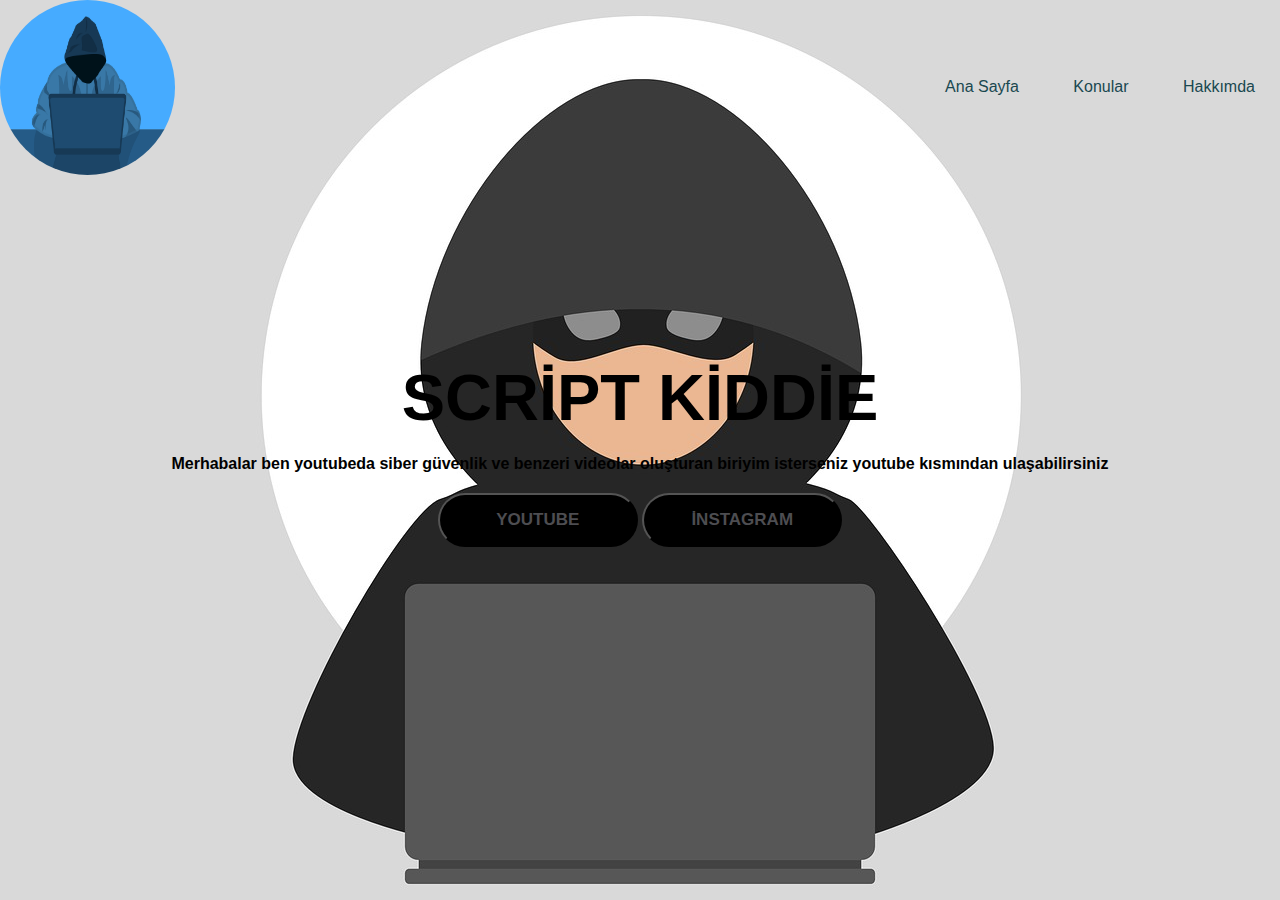
<file: index.html>
<!DOCTYPE html>
<html lang="en">
<head>
   <!--KİME BAKMIŞTINIZ? ;)-->
    <meta charset="UTF-8">
    <meta http-equiv="X-UA-Compatible" content="IE=edge">
    <meta name="viewport" content="width=device-width, initial-scale=1.0">
    <title>Script kiddielerin ortak adresi</title>
    <link rel="stylesheet" href="style.css">
</head>
<body>
  <div class="container">
<div class="banner">
 <div class="navbar">
  <img src="hack.png" alt="" class="logo" width="175" height="175">
   <ul>
      <li><a href="#">Ana Sayfa</a></li>
      <li><a href="2.sayfa.html" target="_blank" >Konular</a></li>
      <li><a href="#">Hakkımda</a></li>
   </ul>
 </div>
<div class="content">
    <h1>SCRİPT KİDDİE</h1>
    <p>Merhabalar ben youtubeda siber güvenlik ve benzeri videolar oluşturan biriyim isterseniz youtube kısmından ulaşabilirsiniz</p>
    <button type="button" onclick="window.location.href = 'https://www.youtube.com/channel/UCMw5GlQdMLMCjZf5oEr1ohQ';">YOUTUBE</button>
    <button type="button" onclick="window.location.href = 'https://www.instagram.com/scriptkiddie2022/';" >İNSTAGRAM</button>
  </div>
</div>
</body>
</html>
</file>
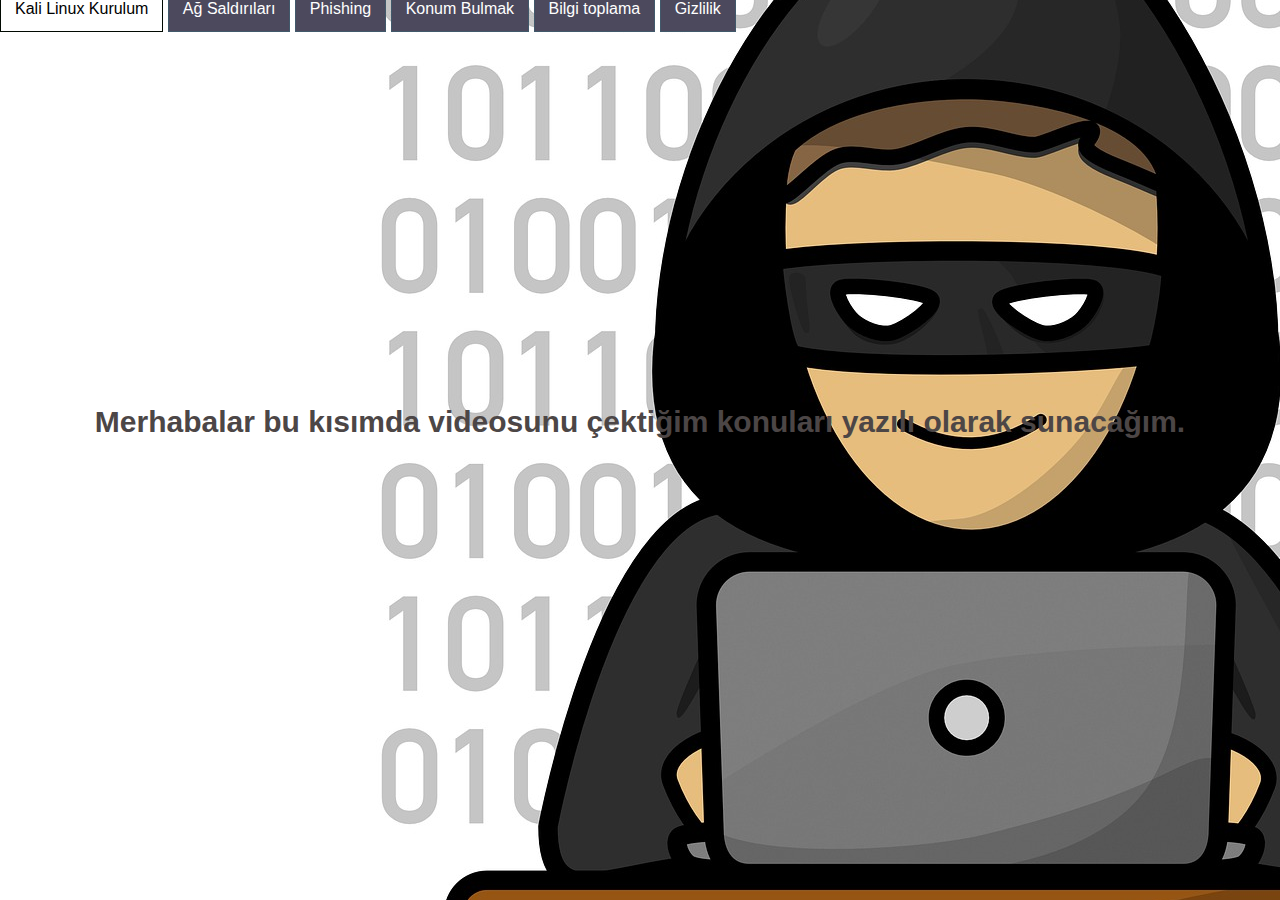
<file: 2.sayfa.html>
<!DOCTYPE html>
<html lang="en">
<head>
    <meta charset="UTF-8">
    <meta http-equiv="X-UA-Compatible" content="IE=edge">
    <meta name="viewport" content="width=device-width, initial-scale=1.0">
    <title>Konular</title>
    <link rel="stylesheet" href="2.sayfa.css">
</head>
<body>
    <div class="link">
        <ul>
            <a href="kalikurulum.html" target="_blank">Kali Linux Kurulum</a> 
            <a href="#">Ağ Saldırıları</a>
            <a href="Phishing.html" target="_blank" >Phishing</a>
            <a href="#">Konum Bulmak</a>
            <a href="#">Bilgi toplama</a>
            <a href="#">Gizlilik</a>
        </ul>

    <div class="navbar">
        <p>Merhabalar bu kısımda videosunu çektiğim konuları yazılı olarak sunacağım.</p>
    </div>
    
</body>
</html>
</file>
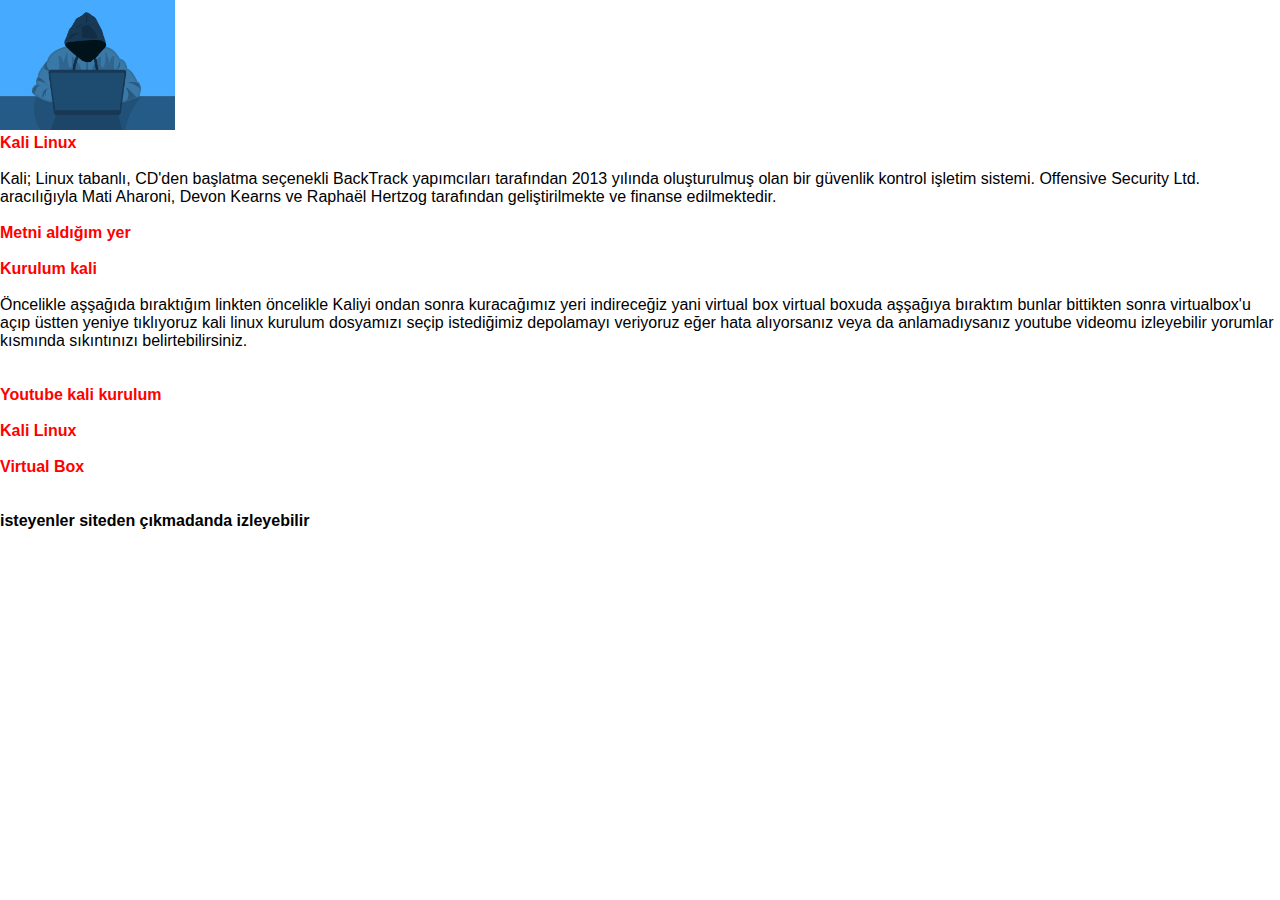
<file: kalikurulum.html>
<!DOCTYPE html>
<html lang="en">
<head>
    <meta charset="UTF-8">
    <meta http-equiv="X-UA-Compatible" content="IE=edge">
    <meta name="viewport" content="width=device-width, initial-scale=1.0">
    <title>kali Kurulum</title>
    <link rel="stylesheet" href="kalikurulum.css">
</head>
<body>
    <img src="hack.png" alt="" class="logo" width="175" height="130">
    <div class="container">
    <div class="background">
        <strong>Kali Linux</strong>
        <br>
        <br>
        <p>Kali; Linux tabanlı, CD'den başlatma seçenekli BackTrack yapımcıları tarafından 2013 yılında oluşturulmuş olan bir güvenlik kontrol işletim sistemi.
             Offensive Security Ltd. aracılığıyla Mati Aharoni,
             Devon Kearns ve Raphaël Hertzog tarafından geliştirilmekte ve finanse edilmektedir.</p>
             <br>
             <a href="https://tr.wikipedia.org/wiki/Kali_Linux" target="_blank">Metni aldığım yer</a>
             <br>
             <br>
             <strong>Kurulum kali</strong>
             <br>
             <br>
             <p>Öncelikle aşşağıda bıraktığım linkten öncelikle Kaliyi ondan sonra kuracağımız yeri indireceğiz yani virtual box virtual
                boxuda aşşağıya bıraktım bunlar bittikten sonra virtualbox'u açıp üstten yeniye tıklıyoruz kali linux kurulum dosyamızı seçip
                istediğimiz depolamayı veriyoruz eğer hata alıyorsanız veya da anlamadıysanız youtube videomu izleyebilir yorumlar kısmında
                sıkıntınızı belirtebilirsiniz.
             </p>
             <br>
             <br>
             <a href="https://www.youtube.com/watch?v=UveYQqz1SQw" target="_blank">Youtube kali kurulum</a>
             <br>
             <br>
             <a href="https://www.kali.org/get-kali/" target="_blank">Kali Linux</a>
             <br>
             <br>
             <a href="https://www.virtualbox.org/wiki/Downloads" target="_blank">Virtual Box</a>
             <br>
             <br>
             <br>
             <p><b>isteyenler siteden çıkmadanda izleyebilir</b></p>
             <br>
             <br>
             <iframe width="560" height="315" src="https://www.youtube.com/embed/UveYQqz1SQw" title="YouTube video player" frameborder="0" allow="accelerometer; autoplay; clipboard-write; encrypted-media; gyroscope; picture-in-picture" allowfullscreen></iframe>

</body>
</html>
</file>
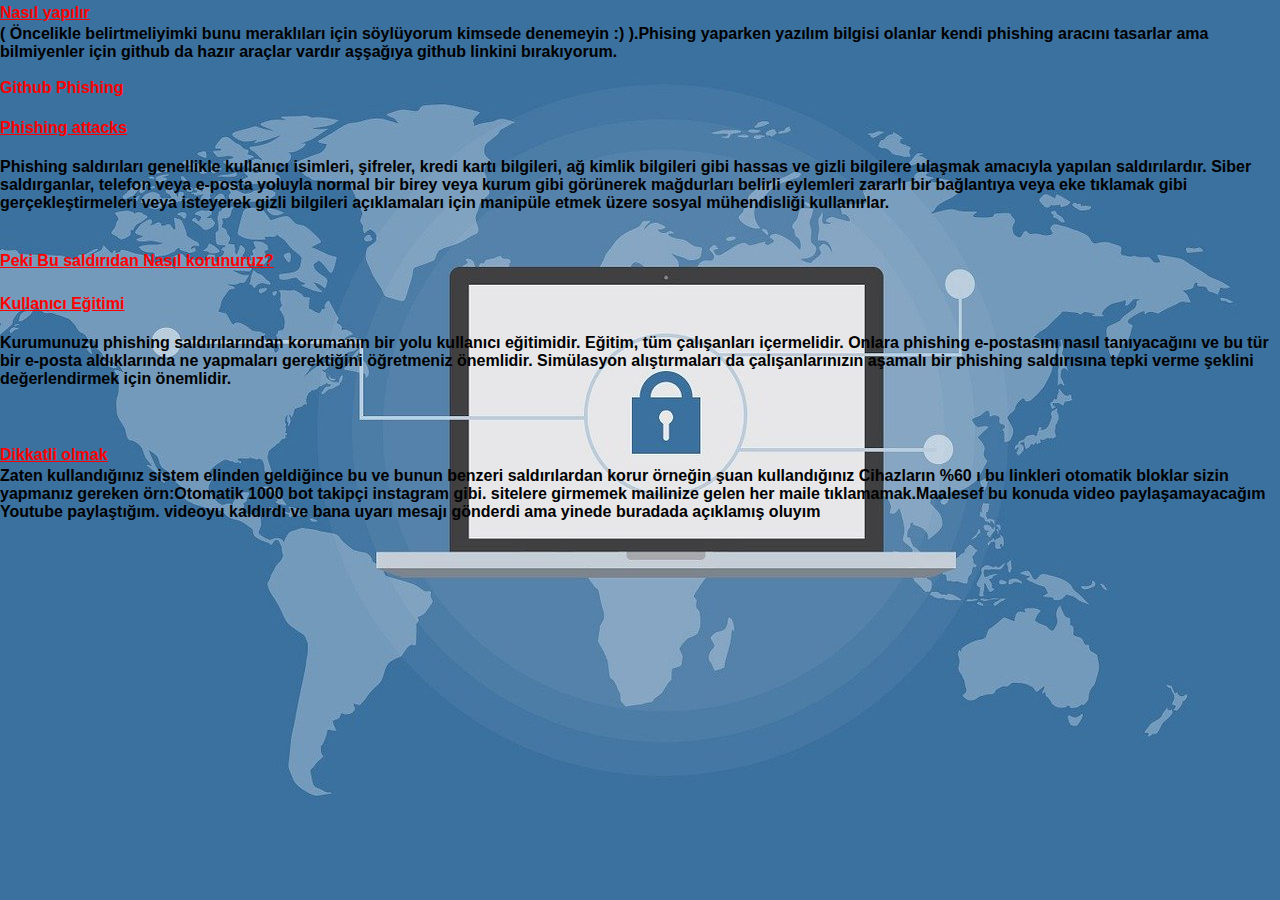
<file: Phishing.html>
<!DOCTYPE html>
<html lang="en">
<head>
    <meta charset="UTF-8">
    <meta http-equiv="X-UA-Compatible" content="IE=edge">
    <meta name="viewport" content="width=device-width, initial-scale=1.0">
    <title>Phishing Konusu</title>
    <link rel="stylesheet" href="phishing.css">
</head>
<body>
    <div class="container">
    <div class="post_content">
        <strong>Nasıl yapılır</strong>
         <p>( Öncelikle belirtmeliyimki bunu meraklıları için söylüyorum kimsede denemeyin :) ).Phising yaparken yazılım bilgisi olanlar kendi
            phishing aracını tasarlar ama bilmiyenler için github da hazır araçlar vardır aşşağıya github linkini bırakıyorum.
         </p> 
        <br>
        <a href="https://github.com/xHak9x/SocialPhish" target="_blank">Github Phishing</a>
        <br>
        <br>
        <strong>Phishing attacks</strong>
        <br>
        <br>
        <p>	Phishing saldırıları genellikle kullanıcı isimleri, şifreler, kredi kartı bilgileri,
         ağ kimlik bilgileri gibi hassas ve gizli bilgilere ulaşmak amacıyla yapılan saldırılardır. Siber saldırganlar, telefon veya e-posta yoluyla normal bir birey veya kurum gibi görünerek mağdurları belirli eylemleri 
         zararlı bir bağlantıya veya eke tıklamak gibi
         gerçekleştirmeleri veya isteyerek gizli bilgileri açıklamaları için manipüle etmek üzere sosyal mühendisliği kullanırlar.</p>
         <br>
         <br>
         <strong>Peki Bu saldırıdan Nasıl korunuruz?</strong>
         <br>
         <br>
         <strong>Kullanıcı Eğitimi</strong>
         <br>
         <br>
         <p>Kurumunuzu phishing saldırılarından korumanın bir yolu kullanıcı eğitimidir. Eğitim, tüm çalışanları içermelidir. Onlara phishing e-postasını nasıl tanıyacağını ve bu tür bir e-posta aldıklarında ne yapmaları gerektiğini öğretmeniz önemlidir.
             Simülasyon alıştırmaları da çalışanlarınızın aşamalı bir phishing saldırısına tepki verme şeklini değerlendirmek için önemlidir.</p>
         <br>
         <br>
         <br>
         <strong>Dikkatli olmak</strong>
         <p>Zaten kullandığınız sistem elinden geldiğince bu ve bunun benzeri saldırılardan korur örneğin şuan kullandığınız
            Cihazların %60 ı bu linkleri otomatik bloklar sizin yapmanız gereken örn:Otomatik 1000 bot takipçi instagram gibi.
            sitelere girmemek mailinize gelen her maile tıklamamak.Maalesef bu konuda video paylaşamayacağım Youtube paylaştığım.
            videoyu kaldırdı ve bana uyarı mesajı gönderdi ama yinede buradada açıklamış oluyım
         </p>
         

    
</body>
</html>
</file>
<file: style.css>
*{
   padding: 0%;
   margin: 0%;
   font-family: sans-serif; 
}
.banner{
    height: 100%;
    width: 100%;
    background-image: linear-gradient(rgb(100, 109, 128)), rgb(12, 13, 61)
    background-position center;
    background-size: cover;
}
.navbar{
    display: flex;
    width: 100%;
    margin: auto;
    padding: 32px 0;
    align-items: center;
    justify-content: space-between;
    height: 110px;
}
.logo{
    cursor: pointer;
    border-radius: 50%;
}
.navbar ul li{
    list-style-type: none;
    display: inline-block;
    margin: 0 25px;

}
.navbar ul li a{
    text-decoration: none;
    color: rgb(26, 72, 80);

}
.navbar ul li a:hover{
    box-shadow: 0px 3px rgb(26, 104, 101)
    
}

.content{
    width: 100%;
    position: absolute;
    top: 40%;
    text-align: center;

}
.content h1{
    font-size: 65px;

}
.content p{
    margin: 20px auto;
    font-weight: bold;

}
button{
    width: 200px;
    padding: 15px 0;
    border-radius: 35px;
    text-align: center;
    color: rgb(77, 77, 81);
    cursor: pointer;
    font-weight: 600;
    background-color: black;
    font-size: 17px;

}
button:hover{
    color: rgb(47, 106, 125);
    transition: 1s;
}
.container{
    background-image: url(kol.jpg);
    width: 100%;
    height: 100vh;
    background-position: right;

}
</file>
<file: 2.sayfa.css>
*{
    padding: 0%;
    margin: 0%;
    font-family: sans-serif;
}
.navbar p{
    width: 100%;
    position: absolute;
    top: 45%;
    text-align: center;
    font-weight: bold;
    color: rgb(76, 70, 70);
    font-size: 30px;
}

.link{
    background-image: url(kıto.jpg);
    width: 100%;
    height: 100vh;
    background-position: left;
}
.link ul a{
    background-color: #4c495d;
    color: white;
    padding: 14px;
    cursor: pointer;
    border: 1px solid #41596b;
    text-decoration: none;
    
}
.link ul a:hover{
    background-color: #fff;
    color: #000000;
    border: 1px solid #010901;
}
</file>
<file: kalikurulum.css>
*{
    padding: 0%;
    margin: 0%;
    font-family: sans-serif;
}

.background strong{
    color: red;
}
.background p{
    font-weight: inherit;
    color: black;
}
.background a{
    text-decoration: none;
    color: red;
    font-weight: bold;
}
.container{
    
}
</file>
<file: phishing.css>
*{
    padding: 0%;
    margin: 0%;
    font-family: sans-serif;
}
.container{
    background-image: url(çok.jpg);
    width:100%; height:650px;
      background-repeat : no-repeat; 
      background-position:center right;    
      width: 100%;
      height: 100vh;   
}
.post_content strong{
    color: red;
    text-decoration:underline;
    line-height:25px;
    
}
.post_content a{
    text-decoration: none;
    color: red;
    font-weight: bold;
}
.post_content p{
    font-weight: bold;
}
</file>
